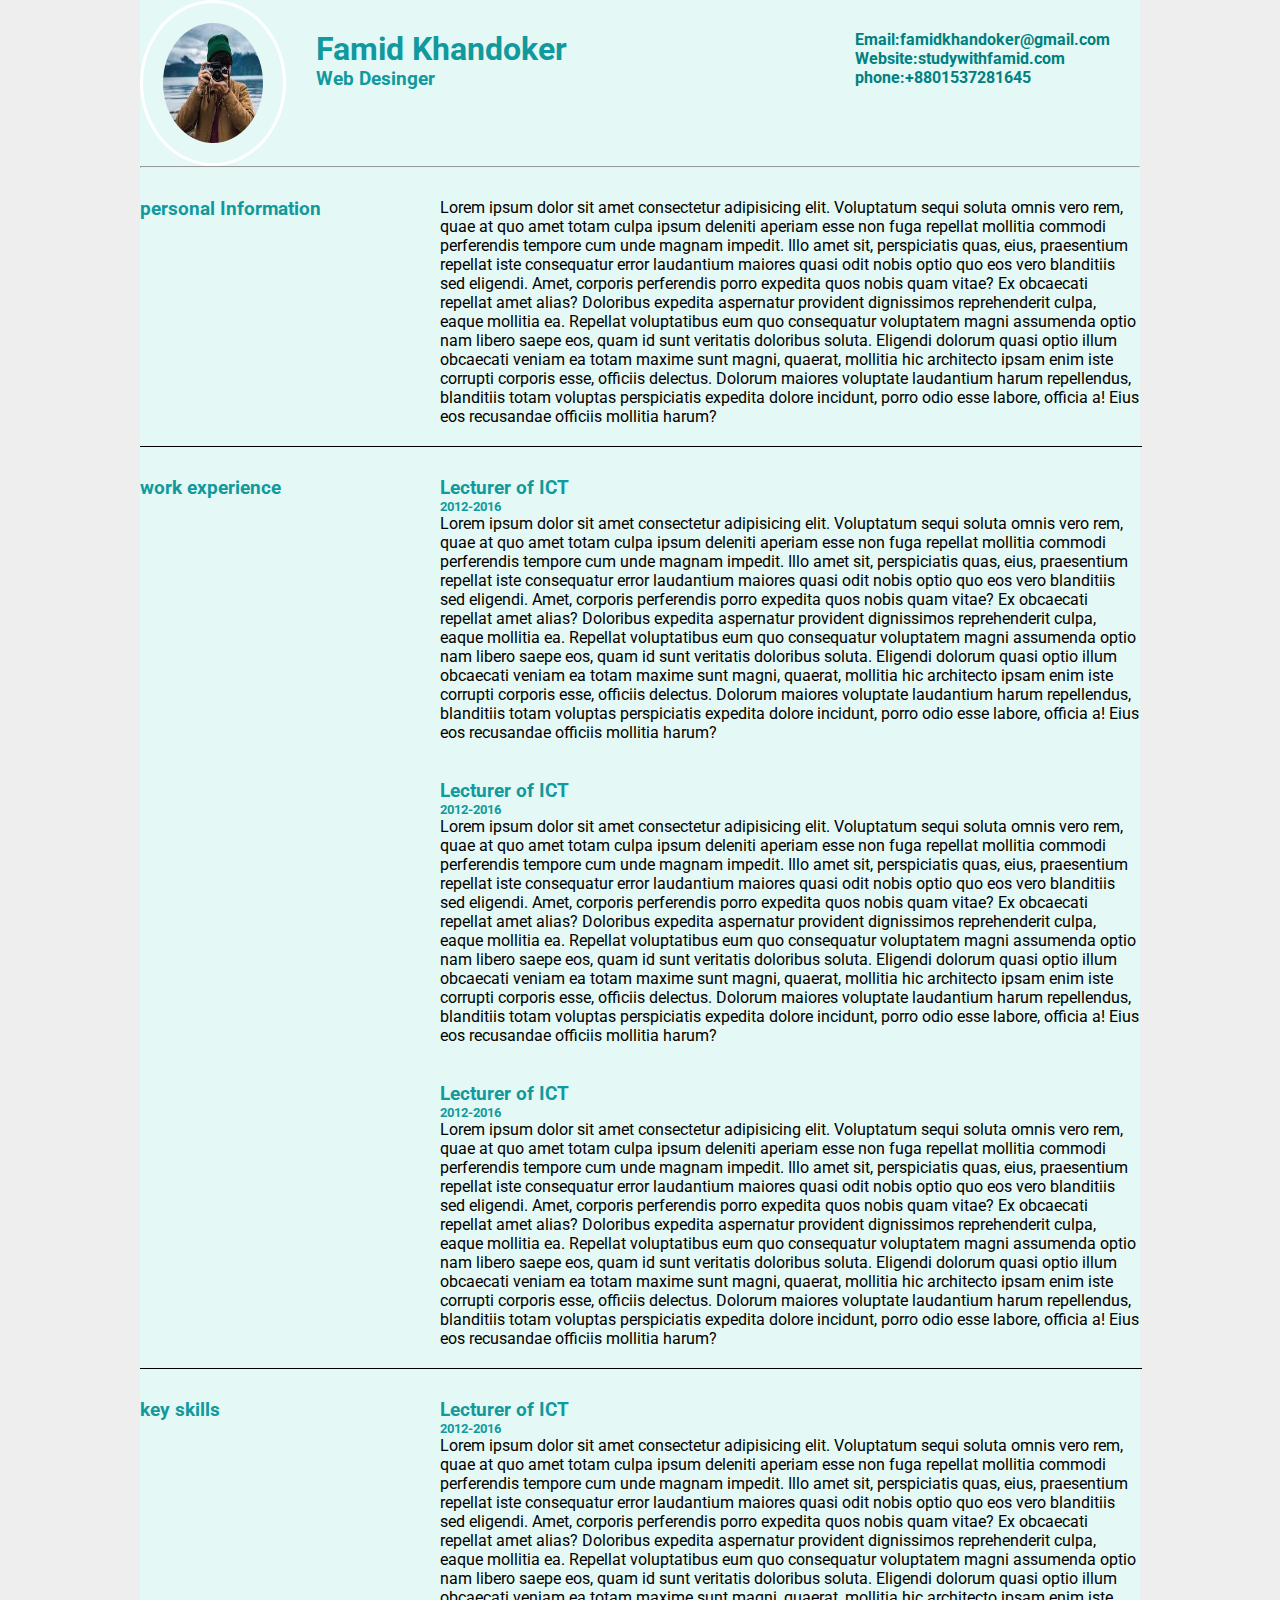
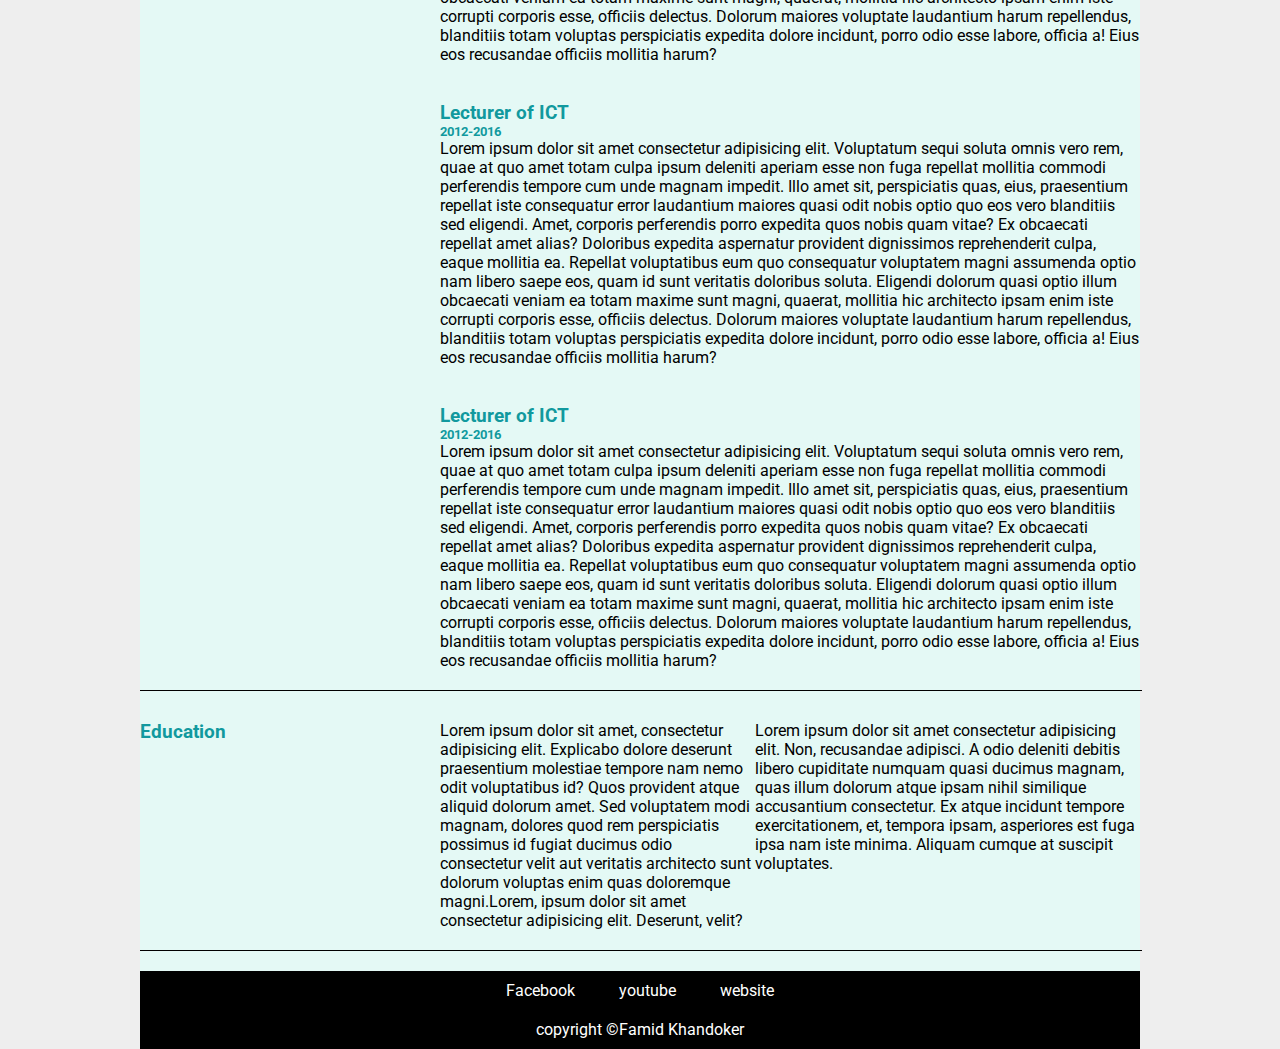
<file: CV_project(Html,CSS)/index.html>
<!DOCTYPE html>
<html lang="en">
<head>
	<meta charset="UTF-8">
	<meta name="viewport" content="width=device-width, initial-scale=1.0">
	<title></title>
	<link rel="stylesheet" href="style.css">
	<link rel="preconnect" href="https://fonts.googleapis.com">
<link rel="preconnect" href="https://fonts.gstatic.com" crossorigin>
<link href="https://fonts.googleapis.com/css2?family=Montserrat:ital,wght@0,100..900;1,100..900&family=Roboto:ital,wght@0,100;0,300;0,400;0,500;0,700;0,900;1,100;1,300;1,400;1,500;1,700;1,900&display=swap" rel="stylesheet">
</head>
<body>
	<!--container start-->
	<div class="container">
		<!--header start-->
		<header>
			<img class="profile-image"src="image.jpg">
			<div class="header-bio">
				<h1>Famid Khandoker</h1>
				<h3>Web Desinger</h3>
			</div>
			<div class="header-Contact">
				<p ><a href="mailto:famidkhandoker@gmail.com">Email:famidkhandoker@gmail.com</a></p>
				<p> <a href="http:// studywithfamid.com">Website:studywithfamid.com</a></p>
				<p ><a href="tel:+8801537281645">phone:+8801537281645</a></p>
			</div>
			</header>
			<!--header End-->

			<!--clearing  div-->
			<div class="div-Clear"></div>
			<hr>
			<!--main start-->
			<main>
				<!--Persoanl section start-->
				<section id ="personal-section" >
					<div class="contant">
						<div class="left-div">
							<h3>personal Information</h3>
						</div>
						<div class="right-div">
							<p>Lorem ipsum dolor sit amet consectetur adipisicing elit. Voluptatum sequi soluta omnis vero rem, quae at quo amet totam culpa ipsum deleniti aperiam esse non fuga repellat mollitia commodi perferendis tempore cum unde magnam impedit. Illo amet sit, perspiciatis quas, eius, praesentium repellat iste consequatur error laudantium maiores quasi odit nobis optio quo eos vero blanditiis sed eligendi. Amet, corporis perferendis porro expedita quos nobis quam vitae? Ex obcaecati repellat amet alias? Doloribus expedita aspernatur provident dignissimos reprehenderit culpa, eaque mollitia ea. Repellat voluptatibus eum quo consequatur voluptatem magni assumenda optio nam libero saepe eos, quam id sunt veritatis doloribus soluta. Eligendi dolorum quasi optio illum obcaecati veniam ea totam maxime sunt magni, quaerat, mollitia hic architecto ipsam enim iste corrupti corporis esse, officiis delectus. Dolorum maiores voluptate laudantium harum repellendus, blanditiis totam voluptas perspiciatis expedita dolore incidunt, porro odio esse labore, officia a! Eius eos recusandae officiis mollitia harum?</p>
						</div>
					</div>
				</section>
				<!--personal section end-->
				
				<!--clearing  div-->
			<div class="div-Clear"></div>
				<hr class="common-hr">



				<!--work experience section start-->
				<section id ="work-section" >
					<div class="contant">
						<div class="left-div">
							<h3>work experience</h3>
						</div>
						<div class="right-div">
							<h3>Lecturer of ICT</h3>
							<h5>2012-2016</h5>
							<p>Lorem ipsum dolor sit amet consectetur adipisicing elit. Voluptatum sequi soluta omnis vero rem, quae at quo amet totam culpa ipsum deleniti aperiam esse non fuga repellat mollitia commodi perferendis tempore cum unde magnam impedit. Illo amet sit, perspiciatis quas, eius, praesentium repellat iste consequatur error laudantium maiores quasi odit nobis optio quo eos vero blanditiis sed eligendi. Amet, corporis perferendis porro expedita quos nobis quam vitae? Ex obcaecati repellat amet alias? Doloribus expedita aspernatur provident dignissimos reprehenderit culpa, eaque mollitia ea. Repellat voluptatibus eum quo consequatur voluptatem magni assumenda optio nam libero saepe eos, quam id sunt veritatis doloribus soluta. Eligendi dolorum quasi optio illum obcaecati veniam ea totam maxime sunt magni, quaerat, mollitia hic architecto ipsam enim iste corrupti corporis esse, officiis delectus. Dolorum maiores voluptate laudantium harum repellendus, blanditiis totam voluptas perspiciatis expedita dolore incidunt, porro odio esse labore, officia a! Eius eos recusandae officiis mollitia harum?</p>
							<br> <br>
							<h3>Lecturer of ICT</h3>
							<h5>2012-2016</h5>
							<p>Lorem ipsum dolor sit amet consectetur adipisicing elit. Voluptatum sequi soluta omnis vero rem, quae at quo amet totam culpa ipsum deleniti aperiam esse non fuga repellat mollitia commodi perferendis tempore cum unde magnam impedit. Illo amet sit, perspiciatis quas, eius, praesentium repellat iste consequatur error laudantium maiores quasi odit nobis optio quo eos vero blanditiis sed eligendi. Amet, corporis perferendis porro expedita quos nobis quam vitae? Ex obcaecati repellat amet alias? Doloribus expedita aspernatur provident dignissimos reprehenderit culpa, eaque mollitia ea. Repellat voluptatibus eum quo consequatur voluptatem magni assumenda optio nam libero saepe eos, quam id sunt veritatis doloribus soluta. Eligendi dolorum quasi optio illum obcaecati veniam ea totam maxime sunt magni, quaerat, mollitia hic architecto ipsam enim iste corrupti corporis esse, officiis delectus. Dolorum maiores voluptate laudantium harum repellendus, blanditiis totam voluptas perspiciatis expedita dolore incidunt, porro odio esse labore, officia a! Eius eos recusandae officiis mollitia harum?</p>
						<br> <br>

							<h3>Lecturer of ICT</h3>
							<h5>2012-2016</h5>
							<p>Lorem ipsum dolor sit amet consectetur adipisicing elit. Voluptatum sequi soluta omnis vero rem, quae at quo amet totam culpa ipsum deleniti aperiam esse non fuga repellat mollitia commodi perferendis tempore cum unde magnam impedit. Illo amet sit, perspiciatis quas, eius, praesentium repellat iste consequatur error laudantium maiores quasi odit nobis optio quo eos vero blanditiis sed eligendi. Amet, corporis perferendis porro expedita quos nobis quam vitae? Ex obcaecati repellat amet alias? Doloribus expedita aspernatur provident dignissimos reprehenderit culpa, eaque mollitia ea. Repellat voluptatibus eum quo consequatur voluptatem magni assumenda optio nam libero saepe eos, quam id sunt veritatis doloribus soluta. Eligendi dolorum quasi optio illum obcaecati veniam ea totam maxime sunt magni, quaerat, mollitia hic architecto ipsam enim iste corrupti corporis esse, officiis delectus. Dolorum maiores voluptate laudantium harum repellendus, blanditiis totam voluptas perspiciatis expedita dolore incidunt, porro odio esse labore, officia a! Eius eos recusandae officiis mollitia harum?</p>
						
						
						</div>

						
					</div>
				</section>
				<!--work experience section end-->

				
				<!--clearing  div-->
				<div class="div-Clear"></div>
				<hr class="common-hr">




				<!--key skills section start-->
				<section id ="work-section" >
					<div class="contant">
						<div class="left-div">
							<h3>key skills</h3>
						</div>
						<div class="right-div">
							<h3>Lecturer of ICT</h3>
							<h5>2012-2016</h5>
							<p>Lorem ipsum dolor sit amet consectetur adipisicing elit. Voluptatum sequi soluta omnis vero rem, quae at quo amet totam culpa ipsum deleniti aperiam esse non fuga repellat mollitia commodi perferendis tempore cum unde magnam impedit. Illo amet sit, perspiciatis quas, eius, praesentium repellat iste consequatur error laudantium maiores quasi odit nobis optio quo eos vero blanditiis sed eligendi. Amet, corporis perferendis porro expedita quos nobis quam vitae? Ex obcaecati repellat amet alias? Doloribus expedita aspernatur provident dignissimos reprehenderit culpa, eaque mollitia ea. Repellat voluptatibus eum quo consequatur voluptatem magni assumenda optio nam libero saepe eos, quam id sunt veritatis doloribus soluta. Eligendi dolorum quasi optio illum obcaecati veniam ea totam maxime sunt magni, quaerat, mollitia hic architecto ipsam enim iste corrupti corporis esse, officiis delectus. Dolorum maiores voluptate laudantium harum repellendus, blanditiis totam voluptas perspiciatis expedita dolore incidunt, porro odio esse labore, officia a! Eius eos recusandae officiis mollitia harum?</p>
							<br> <br>
							<h3>Lecturer of ICT</h3>
							<h5>2012-2016</h5>
							<p>Lorem ipsum dolor sit amet consectetur adipisicing elit. Voluptatum sequi soluta omnis vero rem, quae at quo amet totam culpa ipsum deleniti aperiam esse non fuga repellat mollitia commodi perferendis tempore cum unde magnam impedit. Illo amet sit, perspiciatis quas, eius, praesentium repellat iste consequatur error laudantium maiores quasi odit nobis optio quo eos vero blanditiis sed eligendi. Amet, corporis perferendis porro expedita quos nobis quam vitae? Ex obcaecati repellat amet alias? Doloribus expedita aspernatur provident dignissimos reprehenderit culpa, eaque mollitia ea. Repellat voluptatibus eum quo consequatur voluptatem magni assumenda optio nam libero saepe eos, quam id sunt veritatis doloribus soluta. Eligendi dolorum quasi optio illum obcaecati veniam ea totam maxime sunt magni, quaerat, mollitia hic architecto ipsam enim iste corrupti corporis esse, officiis delectus. Dolorum maiores voluptate laudantium harum repellendus, blanditiis totam voluptas perspiciatis expedita dolore incidunt, porro odio esse labore, officia a! Eius eos recusandae officiis mollitia harum?</p>
						<br> <br>

							<h3>Lecturer of ICT</h3>
							<h5>2012-2016</h5>
							<p>Lorem ipsum dolor sit amet consectetur adipisicing elit. Voluptatum sequi soluta omnis vero rem, quae at quo amet totam culpa ipsum deleniti aperiam esse non fuga repellat mollitia commodi perferendis tempore cum unde magnam impedit. Illo amet sit, perspiciatis quas, eius, praesentium repellat iste consequatur error laudantium maiores quasi odit nobis optio quo eos vero blanditiis sed eligendi. Amet, corporis perferendis porro expedita quos nobis quam vitae? Ex obcaecati repellat amet alias? Doloribus expedita aspernatur provident dignissimos reprehenderit culpa, eaque mollitia ea. Repellat voluptatibus eum quo consequatur voluptatem magni assumenda optio nam libero saepe eos, quam id sunt veritatis doloribus soluta. Eligendi dolorum quasi optio illum obcaecati veniam ea totam maxime sunt magni, quaerat, mollitia hic architecto ipsam enim iste corrupti corporis esse, officiis delectus. Dolorum maiores voluptate laudantium harum repellendus, blanditiis totam voluptas perspiciatis expedita dolore incidunt, porro odio esse labore, officia a! Eius eos recusandae officiis mollitia harum?</p>
						
						
						</div>

						
					</div>
				</section>
				<!--key skill section end-->


				<!--clearing  div-->
				<div class="div-Clear"></div>
				<hr class="common-hr">



				<!--Education section start-->
				<section id ="personal-section" >
					<div class="contant">
						<div class="left-div">
							<h3>Education</h3>
						</div>
						<div class="right-div">
							<div class="edu-template-left">
								<p>Lorem ipsum dolor sit amet, consectetur adipisicing elit. Explicabo dolore deserunt praesentium molestiae tempore nam nemo odit voluptatibus id? Quos provident atque aliquid dolorum amet. Sed voluptatem modi magnam, dolores quod rem perspiciatis possimus id fugiat ducimus odio consectetur velit aut veritatis architecto sunt dolorum voluptas enim quas doloremque magni.Lorem, ipsum dolor sit amet consectetur adipisicing elit. Deserunt, velit?</p>

							</div>
							<div class="edu-template-right">
								<p>Lorem ipsum dolor sit amet consectetur adipisicing elit. Non, recusandae adipisci. A odio deleniti debitis libero cupiditate numquam quasi ducimus magnam, quas illum dolorum atque ipsam nihil similique accusantium consectetur. Ex atque incidunt tempore exercitationem, et, tempora ipsam, asperiores est fuga ipsa nam iste minima. Aliquam cumque at suscipit voluptates.</p>

							</div>
					</div>
				</section>
				<!--Education section end-->
			</main>
			<!--main end-->

			<!--clearing  div-->
			<div class="div-Clear"></div>
			<hr class="common-hr">

			<!--footer start-->
			<footer class="bottom-container">
				<a href="#">Facebook</a>
				<a href="#">youtube</a>
				<a href="#">website</a>
				<p>copyright &copy;Famid Khandoker</p>
			</footer>
			<!--footer End-->

	</div>
		<!--container End-->

		

</body>
</html>
</file>
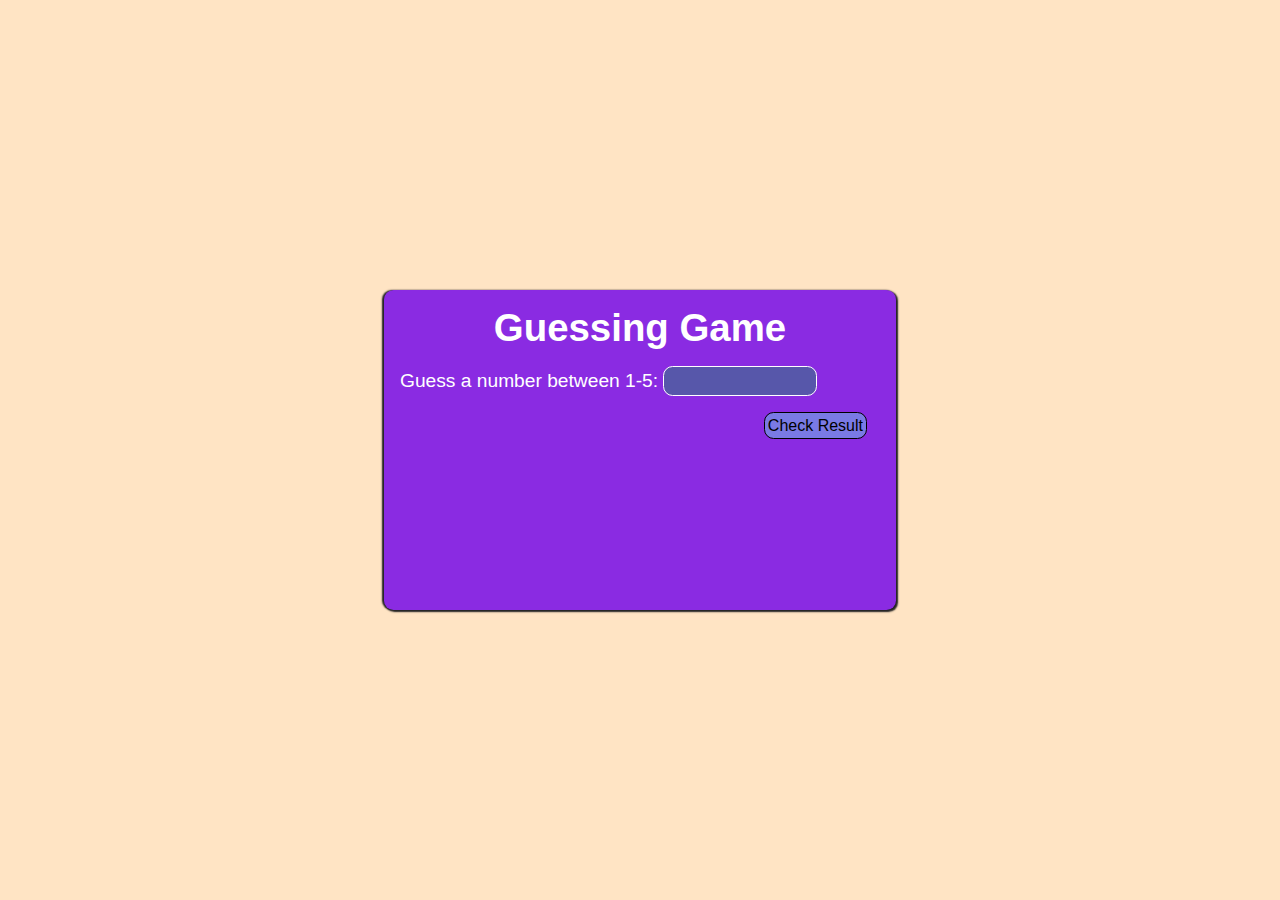
<file: Guessing Game(Html,CSS & Javascript)/index.html>
<!DOCTYPE html>
<html lang="en">
<head>
    <meta charset="UTF-8">
    <meta name="viewport" content="width=device-width, initial-scale=1.0">
    <title>Guessing Game</title>
    <link rel="stylesheet" href="style.css">
</head>
<body>
    <div class="container">
        <div class="card">
            <div class="card-title">
                <h1>Guessing Game</h1>
            </div>
            <div class="card-body">
                <form>
                    <div class="form-field">
                        <label for="guessingNumber">Guess a number between 1-5:</label>
                        <input type="number"id="guessingNumber" min="1" max="5" required>
                    </div>
    
                    <div class="buttons">
                        <button id="check" type="submit" class="btn">Check Result</button>
                    </div>
                </form>
                <p class="resultText"></p>
                <p class="remainingAttempts"></p>
             
            </div>
        </div>
    </div>
   <script src="index.js"></script>
</body>
</html>
</file>
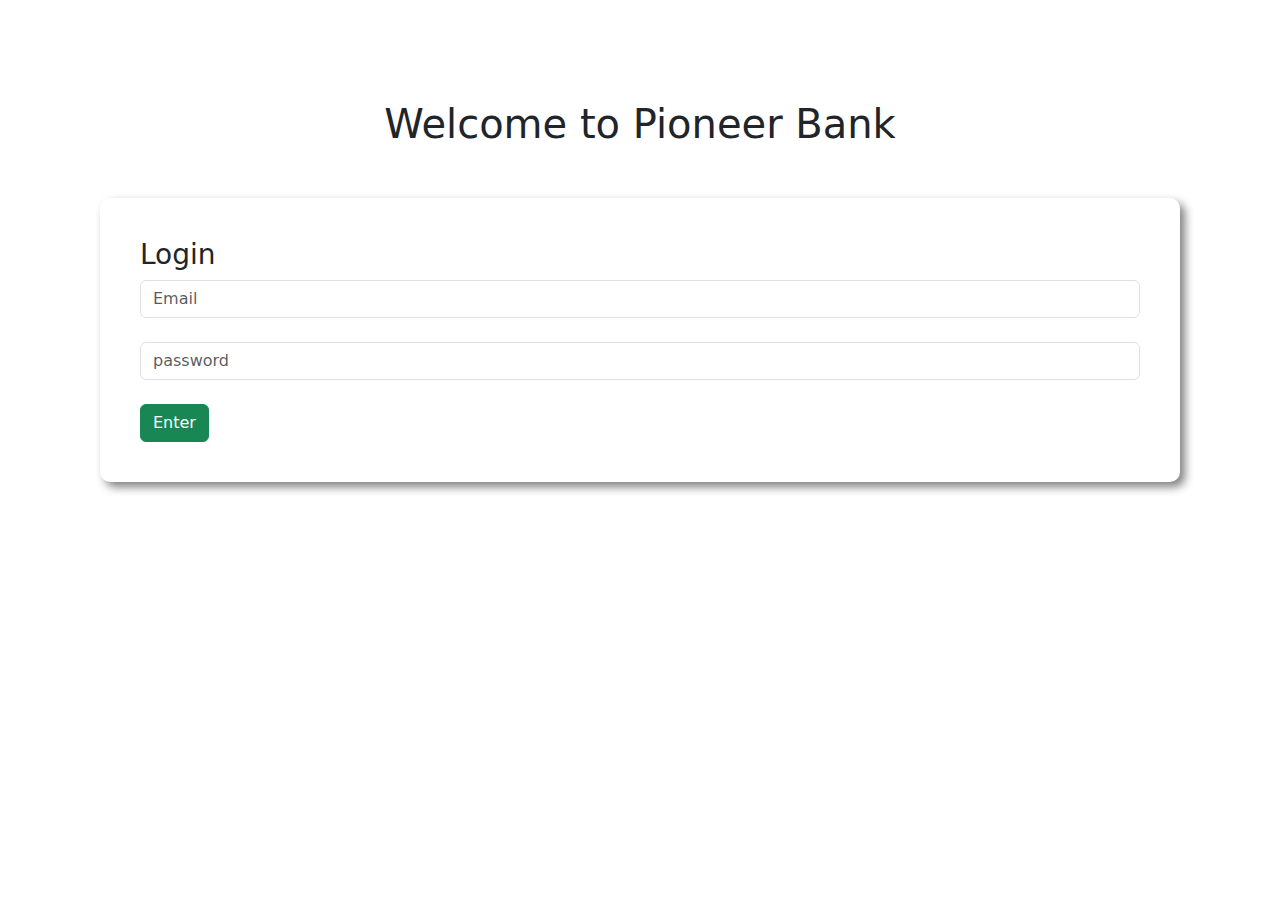
<file: Pioneer Bank project(Html,CSS,Javascript)/index.html>
<!DOCTYPE html>
<html lang="en">
<head>
    <meta charset="UTF-8">
    <meta name="viewport" content="width=device-width, initial-scale=1.0">
    <title>Pioneer Bank</title>
    <link rel="stylesheet" href="style.css">
    <link href="https://cdn.jsdelivr.net/npm/bootstrap@5.3.3/dist/css/bootstrap.min.css" rel="stylesheet" integrity="sha384-QWTKZyjpPEjISv5WaRU9OFeRpok6YctnYmDr5pNlyT2bRjXh0JMhjY6hW+ALEwIH" crossorigin="anonymous">
</head>
<div>
    <div id="login-area">
        <h1 class="text-center">Welcome to Pioneer Bank</h1>
         <div class="submit-area">
            <h3>Login</h3>
            <input type="text" class="form-control" placeholder="Email">
            <br>
            <input type="password"class="form-control" placeholder="password">
            <br>
            <button id="login" class="btn btn-success">Enter</button>
        </div>
        </div>
        <div id="transaction-area">
            <div class="row">
                <div class="col-md-4">
                    <div class="diposit status">
                        <h5>Diposit</h5>
                        <h2>$<span id="currentDeposit">00</span></h2>
                    </div>
                    
                </div>
                <div class="col-md-4">
                    <div class="withdraw status">
                        <h5>Withdraw</h5>
                        <h2>$<span id="currentWithdraw">00</span></h2>
                    </div>
                    
                </div>
                <div class="col-md-4">
                    <div class="balance status">
                        <h5>Balance</h5>
                        <h2>$<span id="currentBalance">1240</span></h2>
                    </div>
                  
                </div>
            </div>
<div class="row">
    <div class="col-md-6">
       <div class="submit-area">
        <h4>Diposit</h4>
        <input id="depositAmount" type="text" class="form-control" placeholder="$ amount you want to diposit">
        <button id="addDeposit" class="btn btn-success">Diposit</button>
       </div>
    </div>
    <div class="col-md-6">
        <div class="submit-area">
            <h4>withdraw</h4>
            <input id="withdrawAmount" type="text" class="form-control"placeholder="$ amount you want to withdraw">
            <button id="addWithdraw" class="btn btn-success">Withdraw</button>
        </div>
    </div>
</div>
            
        </div>
    
    <script src="script.js"></script>
</body>
</html>
</file>
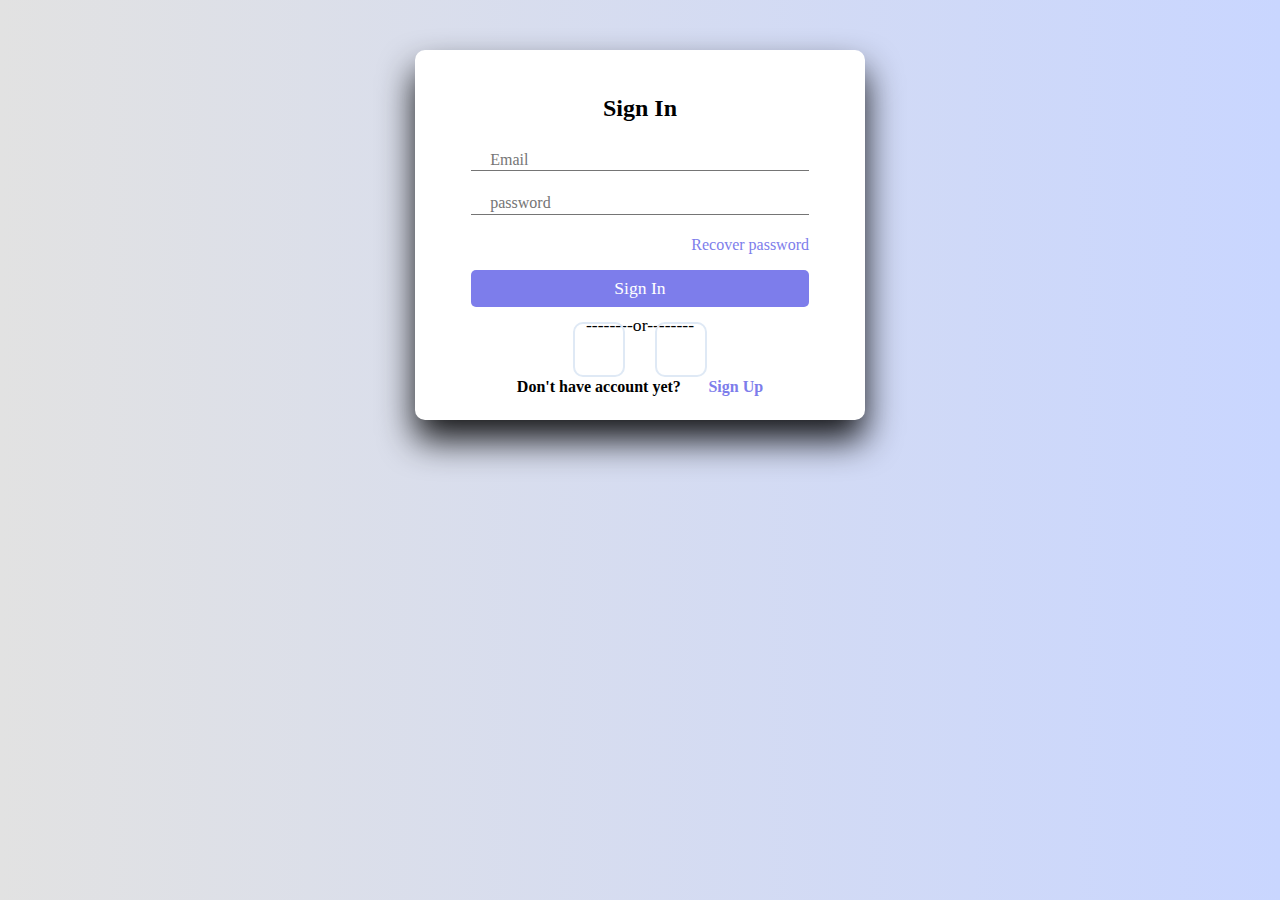
<file: Registration and login form(HTML,CSS,JAVASCRIPT)/index.html>
<!DOCTYPE html>
<html lang="en">
<head>
    <meta charset="UTF-8">
    <meta name="viewport" content="width=device-width, initial-scale=1.0">
    <title>Register & login</title>
    <link rel="stylesheet" href="https://cdnjs.cloudflare.com/ajax/libs/font-awesome/6.7.1/css/all.min.css" integrity="sha512-5Hs3dF2AEPkpNAR7UiOHba+lRSJNeM2ECkwxUIxC1Q/FLycGTbNapWXB4tP889k5T5Ju8fs4b1P5z/iB4nMfSQ==" crossorigin="anonymous" referrerpolicy="no-referrer" />
    <link rel="stylesheet" href="style.css">
</head>
<body>
    <div class="container" id="signUp" style="display:none">
        <h1 class="form-title">Register</h1>
        <form method="post" action="">
            <div class="input-group">
                <i class="fas fa-user"></i>
                <input type="text" name="fName" id="fName" placeholder="First Name" required>
                <label for="fname">First Name</label>
            </div>
            <div class="input-group">
                <i class="fas fa-user"></i>
                <input type="text" name="lName" id="lName" placeholder="Last Name" required>
                <label for="fname">Last Name</label>
            </div>
            <div class="input-group">
                <i class="fas fa-envelope"></i>
                <input type="email" name="email" id="email" placeholder="Email" required>
                <label for="email">Email</label>
            </div>
            <div class="input-group">
                <i class="fas fa-lock"></i>
                <input type="password" id="password" placeholder="password" required>
                <label for="password">password</label>
            </div>
            <input type="submit" class="btn" value="Sign Up" name="SignUp">
        </form>
        <p class="or">
            --------or--------
        </p>
        <div class="icons">
        <i class="fab fa-google"></i>
        <i class="fab fa-facebook"></i>
        </div>
        <div class="links">
            <p>Already Have Account ?</p>
            <button id="signInButton"> Sign In</button>
        </div>

    </div>




    <div class="container" id="signIn">
        <h1 class="form-title">Sign In</h1>
        <form method="post" action="">
            <div class="input-group">
                <i class="fas fa-envelope"></i>
                <input type="email" name="email" id="email" placeholder="Email" required>
                <label for="email">Email</label>
            </div>
            <div class="input-group">
                <i class="fas fa-lock"></i>
                <input type="password" id="password" placeholder="password" required>
                <label for="password">password</label>
            </div>
            <p class="recover">
            <a href="#">Recover password</a>
            </p>
            <input type="submit" class="btn" value="Sign In" name="SignIn">
        </form>
        <p class="or">
            --------or--------
        </p>
        <div class="icons">
        <i class="fab fa-google"></i>
        <i class="fab fa-facebook"></i>
        </div>
        <div class="links">
            <p>Don't have account yet?</p>
            <button id="signUpButton"> Sign Up</button>
        </div>

    </div>
    <script src="script.js"></script>
</body>
</html>
</file>
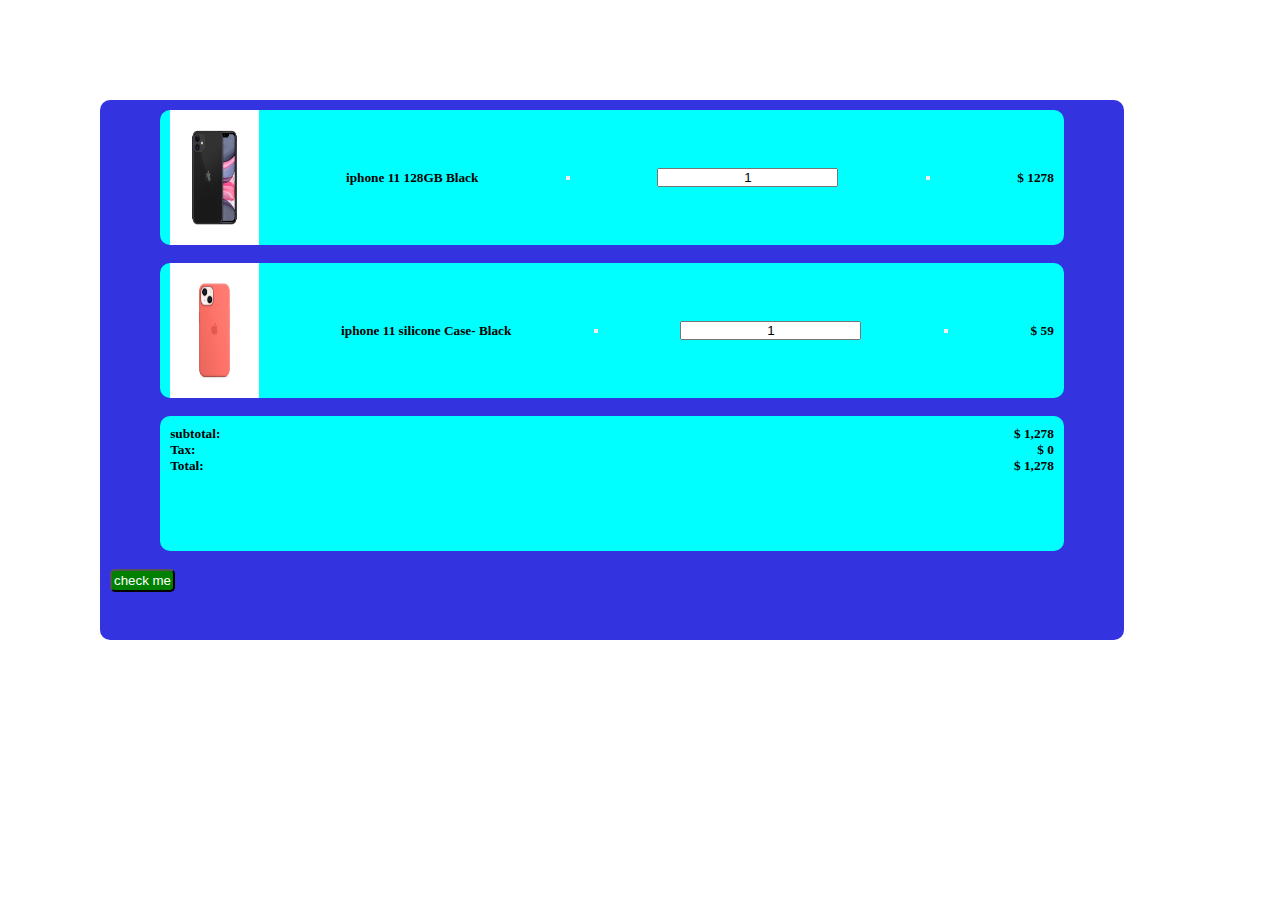
<file: shopping-cart project(Html,CSS,Javascript)/index.html>
<!DOCTYPE html>
<html lang="en">
<head>
    <meta charset="UTF-8">
    <meta name="viewport" content="width=device-width, initial-scale=1.0">
    <title>Shopping-cart</title>
    <link rel="stylesheet" href="https://cdnjs.cloudflare.com/ajax/libs/font-awesome/6.6.0/css/all.min.css" integrity="sha512-Kc323vGBEqzTmouAECnVceyQqyqdsSiqLQISBL29aUW4U/M7pSPA/gEUZQqv1cwx4OnYxTxve5UMg5GT6L4JJg==" crossorigin="anonymous" referrerpolicy="no-referrer" />
    <link rel="stylesheet" href="style.css">
</head>
<body>
    <section>
        <div class="container">
          

         
                <div class="row1">
                    <img class="img1" src="iPhone-11-Black-5949.jpg" alt="">
                    <h5>iphone 11 128GB Black</h5>
                    <button onclick=" handleProductChange('phone',false)" class="btn btn-default"><i class="fa-solid fa-minus"></i></button>


                   <!--<button onclick=" handlePhoneChange(false)" class="btn btn-default"><i class="fa-solid fa-minus"></i></button>--> 
                   <!--<button id="phone-decrease" class="btn btn-default"><i class="fa-solid fa-minus"></i></button>--> 


                    <input id="phone-count" type="text" class="form-control text-control" value="1">
                    <button onclick =" handleProductChange('phone',true)"class="btn btn-default"><i class="fa-solid fa-plus"></i></button>

                   <!-- <button onclick =" handlePhoneChange(true)"class="btn btn-default"><i class="fa-solid fa-plus"></i></button>-->
                <!--<button id ="phone-increase "class="btn btn-default"><i class="fa-solid fa-plus"></i></button>-->
                    <h5 id="phone-total">$ 1278</h5>
                </div>
                <br>
                <div class="row2">
                    <img  class ="img2"src="2316-54894.jpg" alt="">
                    <h5>iphone 11 silicone Case- Black</h5>
                    <button onclick="handleProductChange('case',false)" class="btn btn-default"><i class="fa-solid fa-minus"></i></button>
                   <!--<button onclick=" handleProductChange(false)" class="btn btn-default"><i class="fa-solid fa-minus"></i></button>--> 
                    <!--<button  id="case-decrease"class="btn btn-default"><i class="fa-solid fa-minus"></i></button>-->
                    <input id="case-count" type="text" class="form-control text-control" value="1">
                    <button onclick =" handleProductChange('case',true)"class="btn btn-default"><i class="fa-solid fa-plus"></i></button>
                  <!--<button onclick =" handleProductChange(true)"class="btn btn-default"><i class="fa-solid fa-plus"></i></button>--> 
                    <!--<button id="case-increase" class="btn btn-default"><i class="fa-solid fa-plus"></i></button>-->
                    <h5 id="case-total">$ 59</h5>
                </div>
                <br>
                <div class="row3">
                    <div class="subtotal">
                        <h5>subtotal:</h5>
                    <h5 id="total-price">$ 1,278</h5>
                    </div>
                    <div class="Tax">
                        <h5>Tax:</h5>
                        <h5 id="tax-amount">$ 0</h5>
                    </div>
                   <div class="Total">
                    <h5>Total:</h5>
                    <h5 id="grand-total">$ 1,278</h5>
                   </div>
                </div>
           <br>
           <div class="row4">
            <button class="Button">check me</button>
           </div>
            
        </div>
    </section>

<script src="index.js"></script>
</body>
</html>
</file>
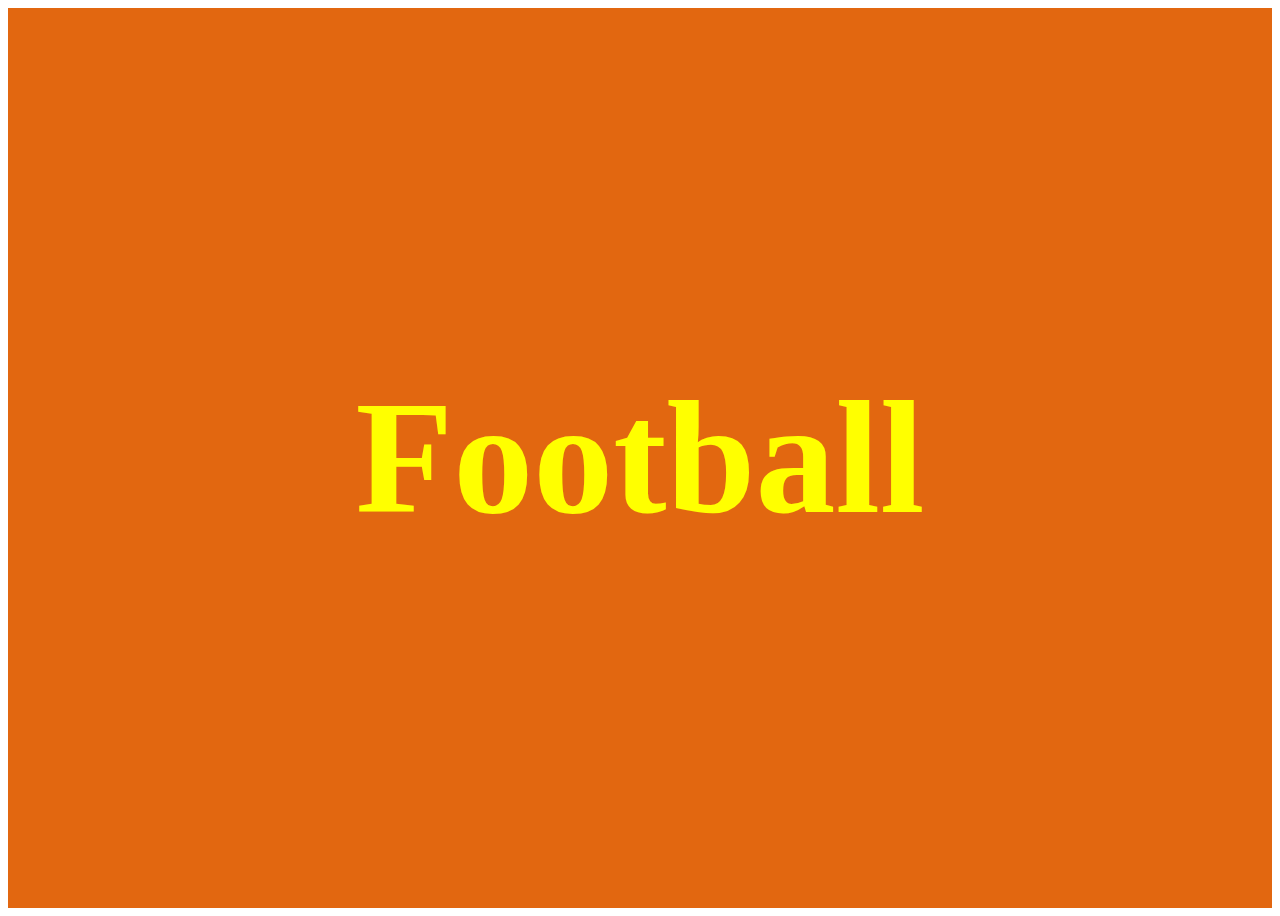
<file: slideshow project(Html , CSS & Javascript)/index.html>
<!DOCTYPE html>
<html lang="en">
<head>
    <meta charset="UTF-8">
    <meta name="viewport" content="width=device-width, initial-scale=1.0">
    <title>slideshow</title>
    <link rel="stylesheet" href="style.css">
    <!--font awesome c5 cdn-->
    <link rel="stylesheet" href="https://cdnjs.cloudflare.com/ajax/libs/font-awesome/6.6.0/css/all.min.css" integrity="sha512-Kc323vGBEqzTmouAECnVceyQqyqdsSiqLQISBL29aUW4U/M7pSPA/gEUZQqv1cwx4OnYxTxve5UMg5GT6L4JJg==" crossorigin="anonymous" referrerpolicy="no-referrer" />
</head>
<body>
    <div class="slideshow-container">
    <div class="slideshow-elements">
    <div class="slideshow-element current">
        <i class="fas fa-futbol "></i>
        <h2>Football</h2>
    </div>
    <div class="slideshow-element ">
        <i class="fas fa-volleyball-ball"></i>
        <h2>vollyball</h2>
    </div>
    <div class="slideshow-element ">
        <i class="fas fa-swimmer"></i>
        <h2>Swimming</h2>
    </div>
</div>
</div>
    <script src="index.js"> </script>
</body>
</html>
</file>
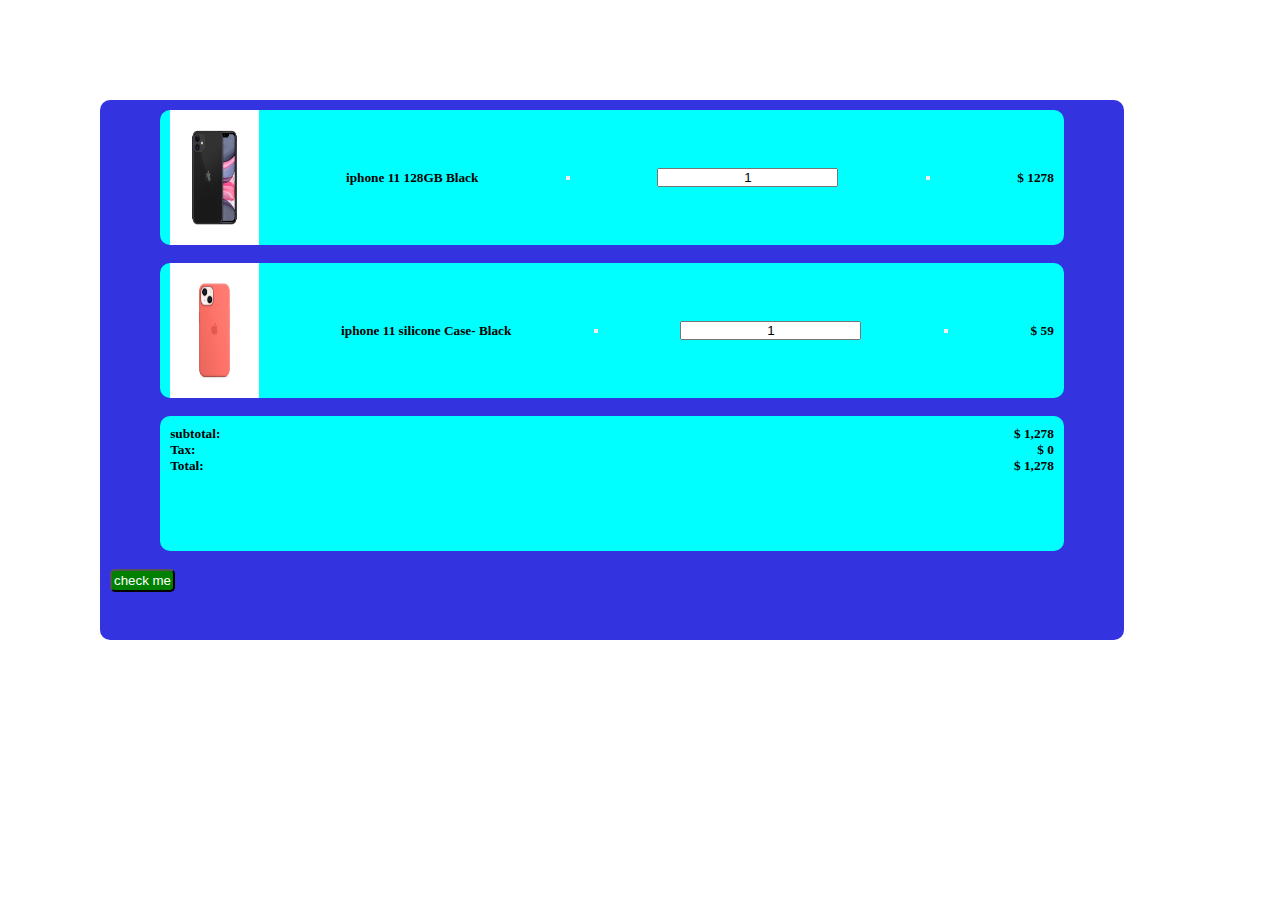
<file: shopping-cart project(Html,CSS,Javascript)/easy.html>
<!DOCTYPE html>
<html lang="en">
<head>
    <meta charset="UTF-8">
    <meta name="viewport" content="width=device-width, initial-scale=1.0">
    <title>Shopping-cart</title>
    <link rel="stylesheet" href="https://cdnjs.cloudflare.com/ajax/libs/font-awesome/6.6.0/css/all.min.css" integrity="sha512-Kc323vGBEqzTmouAECnVceyQqyqdsSiqLQISBL29aUW4U/M7pSPA/gEUZQqv1cwx4OnYxTxve5UMg5GT6L4JJg==" crossorigin="anonymous" referrerpolicy="no-referrer" />
    <link rel="stylesheet" href="style.css">
</head>
<body>
    <section>
        <div class="container">
                <div class="row1">
                    <img class="img1" src="iPhone-11-Black-5949.jpg" alt="">
                    <h5>iphone 11 128GB Black</h5>
                   <button id="phone-decrease" class="btn btn-default"><i class="fa-solid fa-minus"></i></button> 
                    <input id="phone-count" type="text" class="form-control text-control" value="1">
                <button id ="phone-increase "class="btn btn-default"><i class="fa-solid fa-plus"></i></button>
                    <h5 id="phone-total">$ 1278</h5>
                </div>
                <br>
                <div class="row2">
                    <img  class ="img2"src="2316-54894.jpg" alt="">
                    <h5>iphone 11 silicone Case- Black</h5>
                    <button  id="case-decrease"class="btn btn-default"><i class="fa-solid fa-minus"></i></button>
                    <input id="case-count" type="text" class="form-control text-control" value="1">
                    <button id="case-increase" class="btn btn-default"><i class="fa-solid fa-plus"></i></button>
                    <h5 id="case-total">$ 59</h5>
                </div>
                <br>
                <div class="row3">
                    <div class="subtotal">
                        <h5>subtotal:</h5>
                    <h5 id="total-price">$ 1,278</h5>
                    </div>
                    <div class="Tax">
                        <h5>Tax:</h5>
                        <h5 id="tax-amount">$ 0</h5>
                    </div>
                   <div class="Total">
                    <h5>Total:</h5>
                    <h5 id="grand-total">$ 1,278</h5>
                   </div>
                </div>
           <br>
           <div class="row4">
            <button class="Button">check me</button>
           </div>
        </div>
    </section>

<script>
    document.getElementById("phone-increase ").addEventListener("click",function(){
        const caseInput=document.getElementById("phone-count");
        const caseCount=parseInt(caseInput.value)
       const caseNewCount= caseCount+1;
       caseInput.value=caseNewCount;
       const caseTotal=caseNewCount*1278;
       document.getElementById("phone-total").innerText= '$'+ caseTotal;
       calculateTotal();
     
    });
    
    document.getElementById("phone-decrease").addEventListener("click",function(){
        const caseInput=document.getElementById("phone-count");
         const caseCount= parseInt(caseInput.value);
         const caseNewCount=caseCount-1;
         caseInput.value=caseNewCount;
         const caseTotal=caseNewCount*1278;
         document.getElementById("phone-total").innerText= '$' + caseTotal; 
         calculateTotal();
    });
    
    
    document.getElementById("case-increase").addEventListener("click",function(){
     
        const caseInput=document.getElementById("case-count");
        const caseCount=parseInt(caseInput.value)
       const caseNewCount= caseCount+1;
       caseInput.value=caseNewCount;
       const caseTotal=caseNewCount*59;
       document.getElementById("case-total").innerText= '$'+ caseTotal;
       calculateTotal();
       
    });
    
    document.getElementById("case-decrease").addEventListener("click",function(){
        const caseInput=document.getElementById("case-count");
         const caseCount= parseInt(caseInput.value);
         const caseNewCount=caseCount-1;
         caseInput.value=caseNewCount;
         const caseTotal=caseNewCount*59;
         document.getElementById("case-total").innerText= '$' + caseTotal;
         calculateTotal();
    
    });
    function calculateTotal(){
 
        const phoneInput=document.getElementById("phone-count");
        const phoneCount=parseInt(phoneInput.value);
    
        const caseInput=document.getElementById("case-count");
        const caseCount=parseInt(caseInput.value);
    
        const totalPrice =phoneCount*1278 +caseCount*59;
        document.getElementById("total-price").innerText='$'+totalPrice;
    
        const tax= Math.round(totalPrice*0.1);
        document.getElementById("tax-amount").innerText='$'+ tax;
        const grandTotal=totalPrice + tax;
        document.getElementById("grand-total").innerText='$'+grandTotal;   
    }
</script>
</body>
</html>
</file>
<file: CV_project(Html,CSS)/style.css>
*{
    margin: 0;
    padding: 0;
}
body{
    background-color: #EEE;
    font-family: "Roboto", sans-serif;
}
.container{
    max-width: 1000px;
    background-color: #E4F9F5;
    margin:0 auto;
}
header{

}
.profile-image{
    width: 100px;
    height: 120px;
    border: 3px solid white;
    border-radius: 50%;
    padding:20px;
    float: left;
}
.header-bio{
    float: left;
    padding:30px;
}
h1,h2,h3,h4,h5,h6{
    color: #11999e;

}
.header-Contact{
    float: right;
    padding: 30px;;
}
.header-Contact a{
    text-decoration: none;
    color: teal;
    font-weight: bold;

}
.header-Contact a:hover{
    text-decoration: underline;
    color: tomato;

}
.div-Clear{
    clear: both;
}}

hr{
    border: solid black 20px;
    width: 100%;
    margin: 20px auto;
    border-bottom: none;
}
/*---------------------
personal section start
---------------------*/
#personal-section{

}
.contant{
    margin-bottom: 30px;
    

}
.left-div{
    width: 30%;
    float:left;
    
}
.right-div{
  width: 70%;
  float:left;


}
.common-hr{
    border: solid black 1px;
    border-bottom: none;
    width: 100%;
    margin: 20px auto;
}
/*---------------------
Education section start
---------------------*/
.edu-template-left{
    float: left;
    width: 45%;

}

.edu-template-left{
      float: left;
    width: 45%;
}
/*---------------------
Education section end
---------------------*/

/*---------------------
footer start
---------------------*/
.bottom-container{
    background-color:black;
    text-align: center;
    padding: 10px;
}
.bottom-container a{
    color: white;
    text-decoration: none;
    margin: 20px;
}
.bottom-container p{
    color: white;
    margin-top: 20px;

}

}
</file>
<file: Pioneer Bank project(Html,CSS,Javascript)/style.css>
body{
    padding: 100px;
}
.submit-area{
    margin-top: 50px;
    border-radius: 10px;
    box-shadow: 5px 5px 10px gray;
    padding: 40px;
}
#transaction-area{
    display: none;
}
.status{
    margin: 0 20px;
    color: white;
    padding: 20px;
    border-radius: 10px;
}
.diposit{
    background-color: slateblue;
}
.withdraw{
    background-color: lightsalmon;
}
.balance{
    background-color: orange;
}
</file>
<file: Registration and login form(HTML,CSS,JAVASCRIPT)/style.css>
*{
    margin: 0;
    padding: 0;
    box-sizing: border-box;
    font-family:"poppins","sans-serif";
}
body{
    background-color: #c9d6ff;
    background: linear-gradient(to right,#e2e2e2,#c9d6ff);
}
.container{
    background: #fff;
    width: 450px;
    padding: 1.5rem;
    margin: 50px auto;
    border-radius: 10px;
    box-shadow: 0 20px 35px rgba(0,0,1,0.9);
}
form{
    margin: 0 2rem;
}
.form-title{
    font-size:1.5rem;
    font-weight: bold;
    text-align: center;
    padding: 1.3rem;
    margin-bottom: 0.4rem;
}
input{
    color: inherit;
    width: 100%;
    background-color: transparent;
    border: none;
    border-bottom: 1px solid #757575;
    padding-left: 1.5rem;
    font-size: 15px;
}
.input-group{
    padding: 1% 0;
    position: relative;
}
.input-group i{
    position: absolute;
    color: black;
}
input:focus{
    background-color: transparent;
    outline: transparent;
    border-bottom: 2px solid hsl(327,90%,28%);
}
input::placeholder{
    color: transparent;
}
label{
    color: #757575;
    position: relative;
    left: 1.2em;
    top: -1.3em;
    cursor: auto;
    transition: 0.3s ease all;
}
input:focus~label,input:not(:placeholder-shown)~label{
    top:-3em;
    color: hsl(327,90%,28%);
    font-size: 15px;
}
.recover{
    text-align: right;
    font-size: 1rem;
    margin-bottom: 1rem;
}
.recover a{
    text-decoration: none;
    color: rgb(125,125,235);
}
.recover a:hover{
    color:blue;
    text-decoration:underline;
}
.btn{
    font-size: 1.1rem;
    padding: 8px 0;
    border-radius: 5px;
    outline: none;
    border: none;
    width: 100%;
    background: rgb(125,125,235);
    color: white;
    cursor: pointer;
    transition: 0.9s;
}
.btn:hover{
    background: #07001f;
}
.or{
    font-size: 1.1rem;
    margin-top: 0.5rem;
    text-align: center;
}
.icons{
    text-align: center;
}
.icons i{
    color: rgb(125,125,235);
    padding: 0.8rem 1.5rem;
    border-radius: 10px;
    font-size: 1.5rem;
    cursor: pointer;
    border: 2px solid #dfe9f5;
    margin: 0 15px;
    transition: 1s;
}
.icons i:hover{
    background: #07001f;
    font-size: 1.6rem;
    border: 2px solid rgb(125,125,235);
}
.links{
    display: flex;
    justify-content: space-around;
    padding: 0 4rem;
    margin-top: 0.9rem;
    font-weight: bold;
}
button{
    color: rgb(125,125,235);
    border: none;
    background-color: transparent;
    font-size: 1rem;
    font-weight: bold;
}
button:hover{
    text-decoration: underline;
    color: blue;
    
}
</file>
<file: shopping-cart project(Html,CSS,Javascript)/style.css>
*{
    margin: 0;
    padding: 0;
    box-sizing: border-box;
}
.img1{
    height: 15vh;
    width: 10%;
}
.img2{
    height: 15vh;
    width: 10%;
}
input{
    text-align: center;
}


.container{
    margin: 100px;
    padding: 10px;
    height: 60vh;
    width: 80%;
    background-color:rgb(51, 51, 224);
    border-radius: 10px;
    
}

.row1{
    width: 90%;
    height: 15vh;
    background-color: aqua;
    margin: 0 auto;
    padding: 10px;
    display: flex;
    justify-content: space-between;
    align-items: center;
    border-radius: 10px;
    
   
}
.row2{
    width: 90%;
    height: 15vh;
    background-color: aqua;
    margin: 0 auto;
    padding: 10px;
    display: flex;
    justify-content: space-between;
    align-items: center;
    border-radius: 10px;
}
.row3{
    width: 90%;
    height: 15vh;
    background-color: aqua;
    margin: 0 auto;
    padding: 10px;
    border-radius: 10px;

}
.subtotal{
    display: flex;
    justify-content: space-between;
}
.Tax{
    display: flex;
    justify-content: space-between;
}
.Total{
    display: flex;
    justify-content: space-between;
}
.Button{
    box-sizing: border-box;
    background-color: green;
    padding: 2px;
    border-radius: 5px;
    color: white;
    text-align: right;
}
</file>
<file: slideshow project(Html , CSS & Javascript)/style.css>
.slideshow-container{
    display: flex;
    justify-content: center;
    align-items: center;
    height:100vh;
    background-color: rgb(226, 103, 16);
}
.slideshow-elements{

}
.slideshow-element{
text-align: center;
position: absolute;
transform: translate(-50%,-50%) scale(0);
transition: transform 0.6s;
}
.slideshow-element i,h2{
    font-size: 10rem;
    color:yellow;

}
.slideshow-element.current{
    transform: translate(-50%,-50%) scale(1);
    }
</file>
<file: Guessing Game(Html,CSS & Javascript)/style.css>
/* reset code start*/
*{
    font-family: Arial, Helvetica, sans-serif;
    box-sizing: border-box;
    margin: 0;
    padding: 0;
    outline: none;
    text-decoration: none;
    list-style-type:none;
}
.container{
    width: 100%;
    height: 100vh;
    background-color: bisque;
    display: flex;
    justify-content: center;
    align-items: center;
}
.card{
    width: 32rem;
    height: 20rem;
    background-color: blueviolet;
    border-radius: 0.6rem;
    padding: 1rem;
    color: white;
    box-shadow: 0.1rem 0.1rem 0.1rem #222, -0.1rem 0 0.1rem #222;
    font-size: 1.2rem;
    transition: all 0.3s;
    }
    .card:hover{
        box-shadow: 0.2rem 0.2rem 0.2rem #222, -0.2rem 0 0.2rem #222 ;
    }
    .card-title{
        text-align: center;
        color: white;
        margin-bottom: 1rem;
     }
    .form-field{
        margin-bottom: 1rem;  
    }
    input{
        border:none;
        border: 0.1rem solid;
        border-radius: 0.6rem;
        padding: 0.2rem;
        background-color: rgb(87, 87, 170);
        color: white;
        cursor: pointer;
        font-size: 1.2rem;
        width: 32%;
        }
        .buttons{
            display: flex;
            justify-content: flex-end;
            margin: 0 0.8rem 1rem 0;
        }
        .btn{
            border: none;
            border: 0.1rem solid;
            border-radius: 0.6rem;
            padding: 0.2rem;
            background-color: rgb(122, 122, 229);
            cursor: pointer;
            transition: all 0.3s;
            font-size: 1rem;
        }
        .btn:hover{
            background-color: white;

        }
        p{
            text-align: center;

        }
        .large-text{
            font-size: 1.5rem;
            color: bisque;
        }


/* reset code ends*/
</file>
